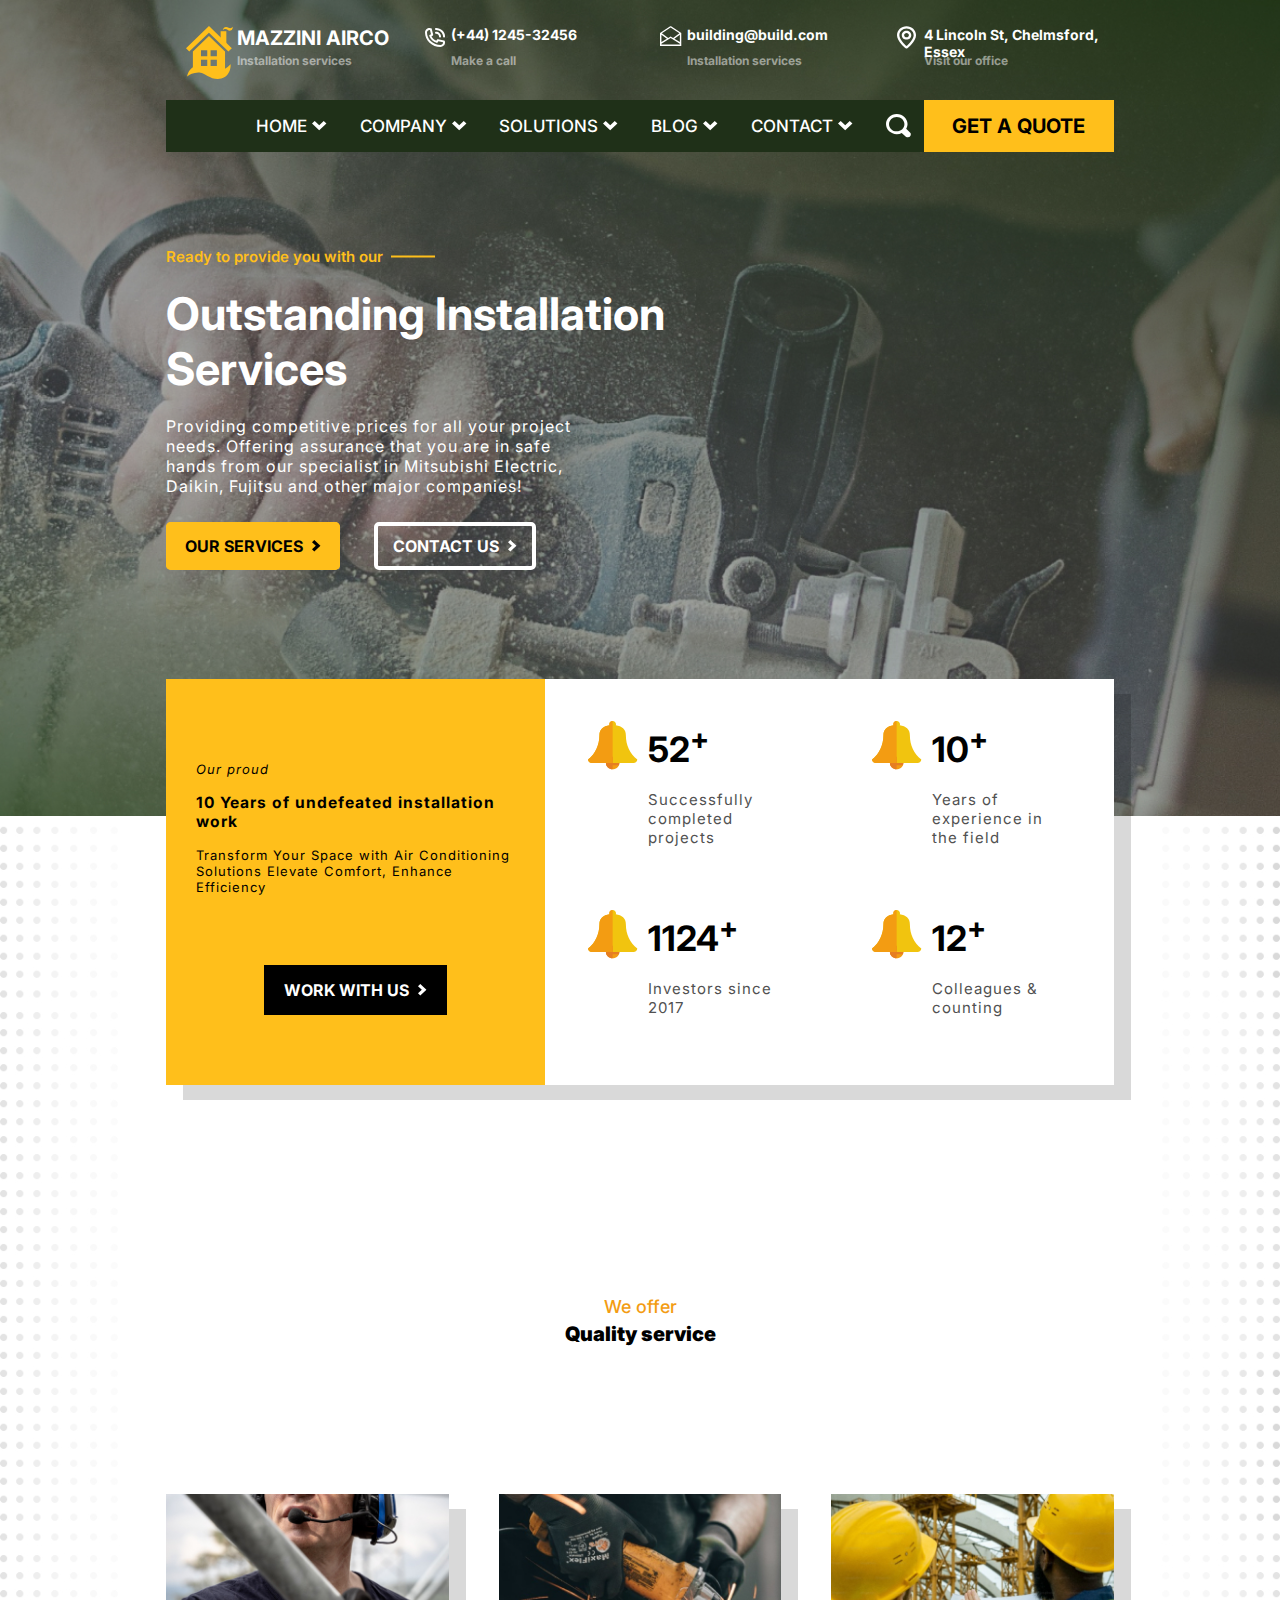
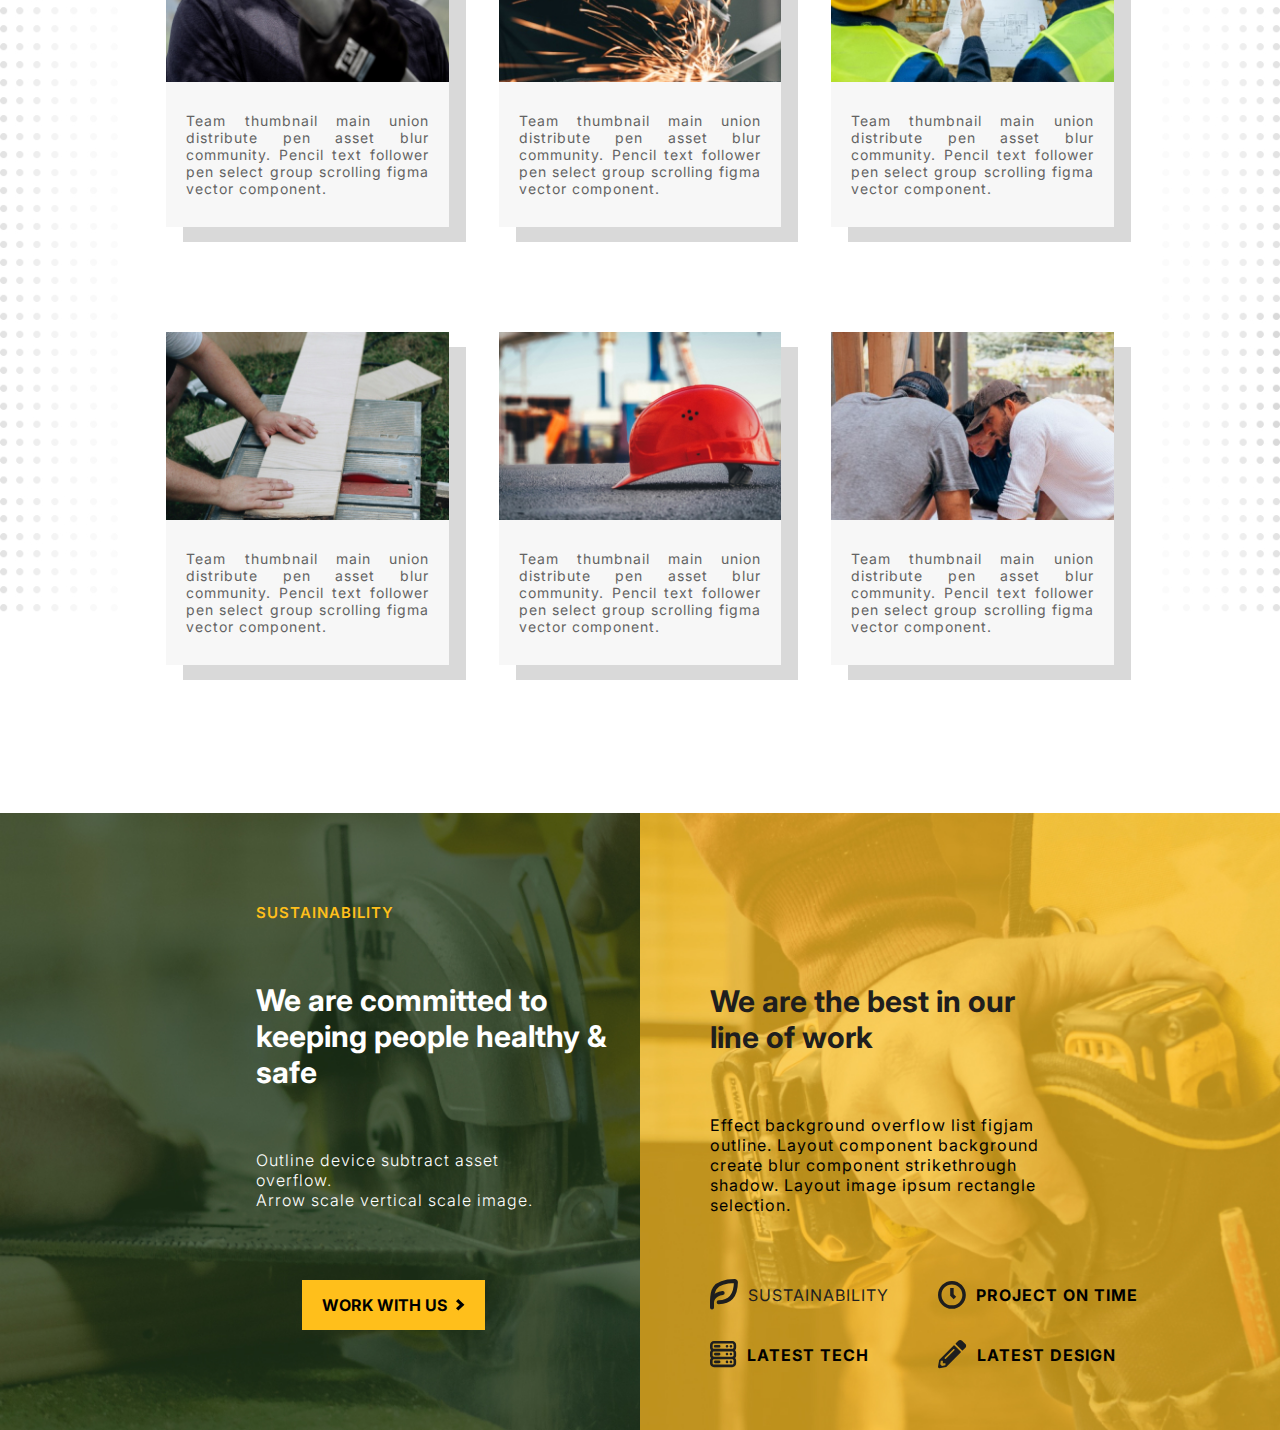
<file: index.html>
<!DOCTYPE html>
<html lang="en">
<head>
    <meta charset="UTF-8">
    <meta name="viewport" content="width=device-width, initial-scale=1.0">
    <link rel="stylesheet" href="styles.css">
    <link href="https://fonts.googleapis.com/css2?family=Inter:wght@100;200;300;400;500;600;700;800;900&display=swap" rel="stylesheet">
    <title>Mazzini Airco</title>
</head>
<body>
    <div id="homepage">
        <header id="conact_info">
            <div>
                <img src="assets\MazziniAircoLogo.svg" alt="MazziniAircoLogo">
                <h1>MAZZINI AIRCO</h1>
                <h3>Installation services</h3>
            </div>
            <div>
                <img src="assets\phone_call.svg" alt="PhoneIcon">
                <h2>(+44) 1245-32456</h2>
                <h3>Make a call</h3>
            </div>
            <div>
                <img src="assets\email.svg" alt="EmailIcon">
                <h2>building@build.com</h2>
                <h3>Installation services</h3>
            </div>
            <div>
                <img src="assets\location.svg" alt="LocationIcon">
                <h2>4 Lincoln St, Chelmsford, Essex</h2>
                <h3>Visit our office</h3>
            </div>
        </header>
        <header id="nav_bar">
            <div class="nav_links">
                <a href="/">HOME <img src="assets/chevron.svg" alt="Chevron"></a>
                <a href="#business_story">COMPANY <img src="assets/chevron.svg" alt="Chevron"></a>
                <a href="#services">SOLUTIONS <img src="assets/chevron.svg" alt="Chevron"></a>
                <a href="#">BLOG <img src="assets/chevron.svg" alt="Chevron"></a>
                <a href="#">CONTACT <img src="assets/chevron.svg" alt="Chevron"></a>
                <a href="#"><img src="assets/search_icon.svg" alt="SearchIcon"></a>
            </div>
            <div class="get_quote_button">
                <a href="#">GET A QUOTE</a>
            </div>
        </header>
        <div id="welcome-splash">
            <div>
                <h4>Ready to provide you with our</h4>
                <img src="assets/OrangeRectangle.svg" alt="Rectangle">
            </div>
            <h5>Outstanding Installation<br>Services</h5>
            <p>Providing competitive prices for all your project needs. Offering assurance that you are in safe hands from our specialist in Mitsubishi Electric, Daikin, Fujitsu and other major companies!
            </p>
            <div>
                <a href="#" class="our_services_button">OUR SERVICES <img src="assets/chevron_right_black.svg" alt="Right chevron"></a>
                <a href="#" class="contact_us_button">CONTACT US <img src="assets/chevron_right.svg" alt="Chevron"></a>
            </div>
        </div>
        <div id="business_story">
            <div>
                <p><br><br><i>Our proud</i><br><br>
                <b><big>10 Years of undefeated installation work</big></b><br><br>Transform Your Space with Air Conditioning Solutions
                    Elevate Comfort, Enhance Efficiency</p>
                <a href="#">WORK WITH US <img src="assets/chevron_right.svg" alt="Chevron"></a>
                <br>
            </div>
            <div class="business_stat">
                <div>
                    <img src="assets/bell_alert.svg" alt="bell_alert">
                    <div>
                        <h5>52<sup>+</sup></h5>
                        <p>Successfully completed projects</p>
                    </div>
                </div>
                <div>
                    <img src="assets/bell_alert.svg" alt="bell_alert">
                    <div>
                        <h5>1124<sup>+</sup></h5>
                        <p>Investors since 2017</p>
                    </div>
                </div>            
            </div>
            <div class="business_stat">
                <div>
                    <img src="assets/bell_alert.svg" alt="bell_alert">
                    <div>
                        <h5>10<sup>+</sup></h5>
                        <p>Years of experience in the field</p>
                    </div>
                </div>
                <div>
                    <img src="assets/bell_alert.svg" alt="bell_alert">
                    <div>
                        <h5>12<sup>+</sup></h5>
                        <p>Colleagues & counting </p>
                    </div>
                </div>
            </div>
        </div>
    </div>
    <div id="services">
        <div>
            <h3>We offer</h3>
            <h6><b>Quality service</b></h6>
        </div>
        <div id="service_info">
            <div class="service_card">
                <img src="assets/services_erecting_scaffolding.jpg" alt="erecting_scaffolding">
                <p>Team thumbnail main union distribute pen asset blur community. Pencil text follower pen select group scrolling figma vector component.</p>
            </div>
            <div class="service_card">
                <img src="assets/services_angle_grinding.jpg" alt="erecting_scaffolding">
                <p>Team thumbnail main union distribute pen asset blur community. Pencil text follower pen select group scrolling figma vector component.</p>
            </div>
            <div class="service_card">
                <img src="assets/services_discussing_schematic.jpg" alt="erecting_scaffolding">
                <p>Team thumbnail main union distribute pen asset blur community. Pencil text follower pen select group scrolling figma vector component.</p>
            </div>
            <div class="service_card">
                <img src="assets/services_marking_out_wood.jpg" alt="erecting_scaffolding">
                <p>Team thumbnail main union distribute pen asset blur community. Pencil text follower pen select group scrolling figma vector component.</p>
            </div>
            <div class="service_card">
                <img src="assets/services_builder_hat.jpg" alt="erecting_scaffolding">
                <p>Team thumbnail main union distribute pen asset blur community. Pencil text follower pen select group scrolling figma vector component.</p>
            </div>
            <div class="service_card">
                <img src="assets/services_discussing_plans.jpg" alt="erecting_scaffolding">
                <p>Team thumbnail main union distribute pen asset blur community. Pencil text follower pen select group scrolling figma vector component.</p>
            </div>
        </div>
    </div>
    <footer>
        <div id="footer_left">
            <h3>SUSTAINABILITY</h3>
            <br><br><br>
            <h1>We are committed to<br>keeping people healthy & <br>safe</h1>
            <br><br><br>
            <p>Outline device subtract asset overflow.<br>Arrow scale vertical scale image.</p>
            <div>
                <a href="#">WORK WITH US <img src="assets/chevron_right_black.svg" alt="Chevron"></a>
            </div>
        </div>
        <div id="footer_right">
            <br><br><br><br>
            <div>
                <h1>We are the best in our<br>line of work</h1>
                <br><br><br>
                <p>Effect background overflow list figjam outline. Layout component background create blur component strikethrough shadow. Layout image ipsum rectangle selection.</p>
                <br><br><br>
            </div>
            <div>
                <div><img src="assets/footer_sustainability.svg" alt="sustainability"><p><b>SUSTAINABILITY</b></p></div>
                <div><img src="assets/footer_onTime.svg" alt="project on time"><p><b>PROJECT ON TIME</b></p></div>
                <div><img src="assets/footer_latestTech.svg" alt="latest tech"><p><b>LATEST TECH</b></p></div>
                <div><img src="assets/footer_design.svg" alt="latest design"><p><b>LATEST DESIGN</b></p></div>
            </div>
        </div>
    </footer>
</body>
<script src="index.js" defer></script>
</html>
</file>
<file: styles.css>
*{
    margin: 0;
}

a{
    text-decoration: none; 
}

body{
    font-family: 'Inter', sans-serif;
    font-weight: 500;
}

#homepage{
    padding: 2% 13%;
    height: 85vh;
    background-image: url("assets/Toolbackground.jpg");
    background-repeat: no-repeat, repeat;
    background-size: cover;
}

#conact_info{
    display: grid;
    grid-template-columns: repeat(4, 25%);
    justify-content: left;
}

#conact_info > div{
    display: grid;
    grid-template-columns: 20% 80%;
    grid-template-rows: 50% 50%;
    align-items: top;
}

#conact_info > div:nth-child(1){
    grid-template-columns: 30% 70%;
}

#conact_info > div > img{
    grid-row-start: 1;
    grid-row-end: 3;
    height: max-content;
    margin: 0 20px;
}

p{
    font-weight: 400;
    letter-spacing:1px;
}

h1{
    width: max-content;
    grid-row-start: 1;
    font-size: 20px;
    color: white;
}

h2{
    grid-row-start: 1;
    font-size: 14px;
    color: white;
}

h3{
    font-size: 12px;
    color: rgba(255, 255, 255, 0.51);
}

h4{
    font-size: 15px;
    font-weight: 600;
    color: #FFBF1B;
}

h5{
    margin: 20px 0;
    color: white;
    font-size: 45px;
    width: 70%;
}

h6{
    font-weight: 600;
    font-size: 12px;
    margin-bottom: 30px;
}


#nav_bar{
    margin-top: 20px;
    display: grid;
    grid-template-columns: 80% 20%;
    background-color: #1F3018;
}

.get_quote_button{
    position: relative;
    transition: outline 300ms;
}
.get_quote_button a{
    display: grid;
    width: 100%;
    height: 100%;
    place-items: center;
}

.get_quote_button:hover{
    outline: solid 4px white;
    border-radius: 1px;
}

.nav_links{
    display: flex;
    height: 100%;
    justify-content: space-between;
    align-items: center;
    padding-left: 10%;
}

#nav_bar > .nav_links > a{
    display: flex;
    place-items: center;
    padding: 2% 2%;
    font-size: 17px;
    color: white;
    transition: background-color 300ms;
    height: 25px;
}

#nav_bar > .nav_links > a:hover{
    background-color: #172612;
}

#nav_bar > .nav_links > a > img{
    margin-left: 5px;
}
#nav_bar > div.nav_links > a:nth-child(6) > img{
    margin-left: 0;
}

.get_quote_button{
    display: grid;
    background-color: #FFBF1B;
    place-items: center;
}

.get_quote_button > a{
    font-size: 20px;
    font-weight: 700;
    color: black;
}

#welcome-splash{
    margin-top: 10%;
}

#welcome-splash > div:nth-child(1){
    display: flex;
}
#welcome-splash > div:nth-child(1) > img{
    display: flex;
    margin-left: 10px;
    scale: 1.1;
}
#welcome-splash > p{
    width: 45%;
    color: white;
    margin: 0px 0 40px 0;
}

#welcome-splash > div:nth-child(4) > a > img{
    margin-left: 5px;
}

.our_services_button{
    color: black;
    font-weight: 700;
    border: solid 4px #FFBF1B;
    background-color: #FFBF1B;
    border-radius: 5px;
    padding: 10px 15px;
    margin-right: 30px;
    transition: background-color 300ms, border 300ms;
}

.contact_us_button{
    color: white;
    font-weight: 700;
    border: solid 4px white;
    border-radius: 5px;
    padding: 10px 15px;
    transition: background-color 300ms;
}

.contact_us_button:hover{
    background-color: white;
    color: black;
}

.our_services_button:hover{
    background-color: white;
    border: solid 4px white;
}

#business_story{
    position: relative;
    margin-top: 13%;
    background-color: white;
    display: grid;
    width: 100%;
    grid-template-columns: 40% 30% 30%;
    box-shadow: 17px 15px 0 rgba(0, 0, 0, 0.15);
}

#business_story > div:nth-child(1){
    display: flex;
    flex-direction: column;
    align-items: center;
    background-color: #FFBF1B;
    padding: 50px 30px;
}

#business_story > div > a{
    margin-top: 70px;
    background-color: black;
    font-weight: 700;
    width: max-content;
    color: white;
    padding: 15px 20px;
    transition: background-color 300ms;
}

#business_story > div > p{
    font-size: 13px;
}

#business_story > div > a > img{
    margin-left: 5px;
}
#business_story > div > a:hover{
    color: black;
    background-color: white;
}

.business_stat{
    display: grid;
    grid-template-rows: 50% 50%;
}

.business_stat > div{
    display: grid;
    grid-template-columns: 30% 70%;
    padding: 15% 15% 0 15%;
}
#business_story > div:nth-child(2) > div:nth-child(2), 
#business_story > div:nth-child(3) > div:nth-child(2) {
    padding-top: 10%;
}

.business_stat > div > div > h5{
    margin-top: 0;
    color: black;
    font-size: 35px;
}

.business_stat > div > div > p{
    color: #515151;
    font-size: 15px;
}

#services{
    background-image: url('assets/dotted_bg_texture.jpg');
    background-repeat: repeat-y;
    background-size: contain;
    padding-top: 480px;
    margin-bottom: 200px;
}

#services > div{
    display: grid;
    place-items: center;
}

#services > div > h3{
    font-size: 18px;
    font-weight: 500;
    color: #F39C12
}
#services > div > h6{
    margin-top: 5px;
    font-size: 20px;
}

#service_info{
    margin-top: 100px;
    display: grid;
    grid-template-columns: repeat(3, auto);
    grid-template-rows: 50% 50%;
    place-items: center;
    padding: 0 13%;
    row-gap: 70px;
    column-gap: 50px;
}

.service_card{
    display: inline-block;
    background-color: #F7F7F7;
    box-shadow: 17px 15px 0 rgba(0, 0, 0, 0.15);
    max-width: 291px;
    transition: scale 500ms ease-in-out;
}
.service_card:hover{
    scale: 1.04;
}

.service_card > img{
    display: block;
    width: auto;
    max-width: 100%;
}

.service_card > p{
    width: auto;
    font-size: 14px;
    color: #636363;
    padding: 30px 20px;
    text-align: justify;
}

footer{
    display: grid;
    grid-template-columns: 50% 50%;
}

#footer_left{
    background-image: url('assets/footer_jigsaw.jpg');
    background-size: cover;
    background-repeat: no-repeat;
    padding-left: 40%;
    padding-right: 70px;
    padding-top: 90px;
}
#footer_left > h3{
    color: #FFBF1B;
    font-size: 15px;
    letter-spacing: 1px;
    font-weight: 600;
}
#footer_left > h1{
    font-size: 30px;
}

#footer_left > p{
    font-weight: 300;
    color: white;
    line-height: 20px;
}

#footer_left > div{
    display: grid;
    place-items: center;
    padding-right: 40px;
    margin-bottom: 100px;
}
#footer_left > div > a{
    margin-top: 70px;
    background-color: #FFBF1B;
    font-weight: 700;
    width: max-content;
    color: black;
    padding: 15px 20px;
    transition: background-color 300ms;
}
#footer_left > div > a:hover{
    background-color: white;
}
#footer_left > div > a > img{
    margin-left: 5px;
}

#footer_right{
    background-image: url('assets/footer_beltDrill.jpg');
    background-size: cover;
    background-repeat: no-repeat;
    padding-left: 70px;
    padding-top: 90px;
}

#footer_right > div:nth-child(5){
    padding-right: 40%;
}

#footer_right > div:nth-child(5) > h1{
    font-size: 30px;
    color: #1E1E1E;
}

#footer_right div:nth-child(1) > p{
    color: #1E1E1E;
    font-weight: 300;
    line-height: 20px;
}

#footer_right > div:nth-child(6){
    display: grid;
    row-gap: 20px;
    grid-template-columns: 40% 60%;
    grid-template-rows: 50% 50%;
}
#footer_right > div:nth-child(6) > div{
    display: flex;
    align-items: center;
}
#footer_right > div:nth-child(6) > div img{
    margin-right: 10px;
}
</file>
